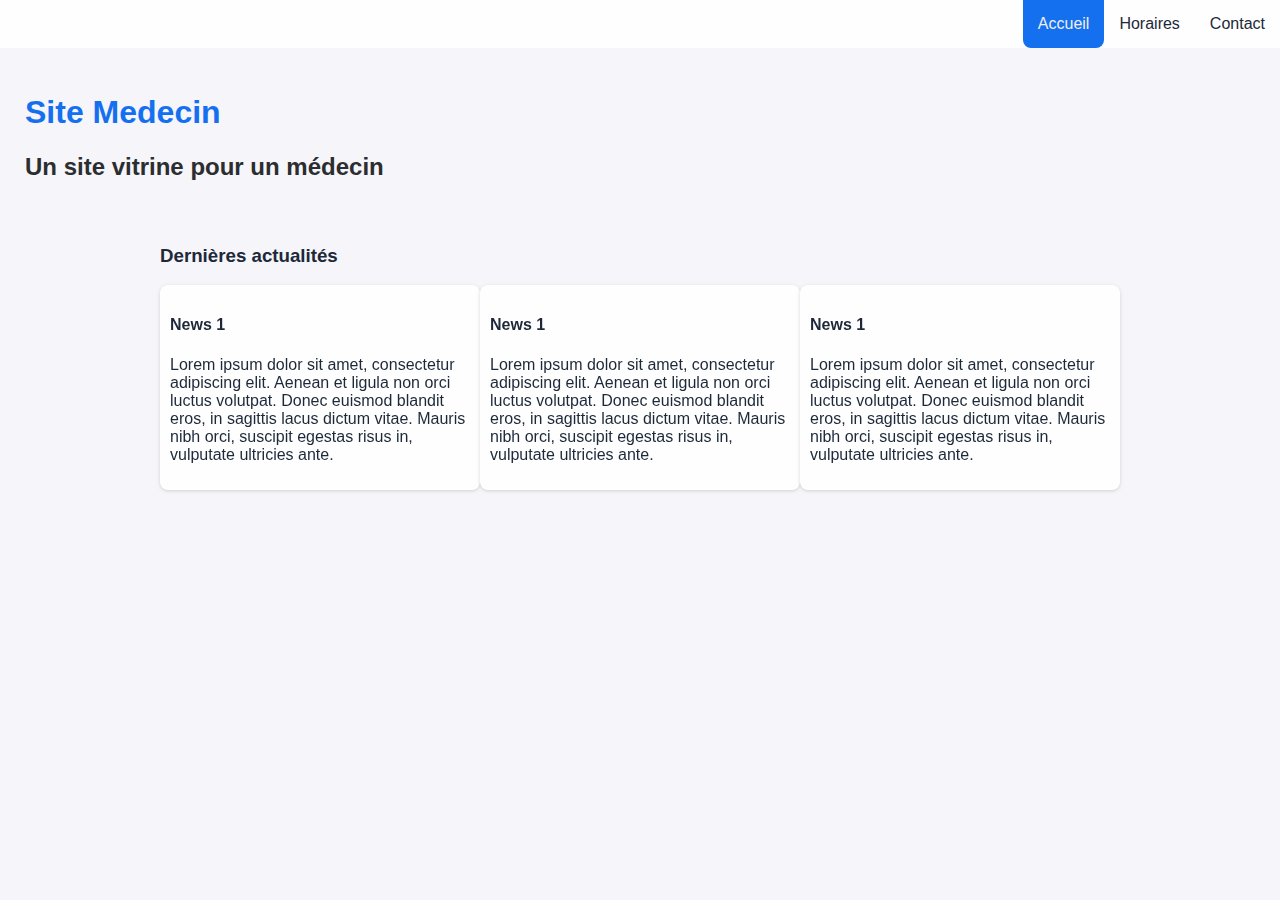
<file: site-medecin/index.html>
<!DOCTYPE html>
<html lang="fr">
<head>
    <link rel="stylesheet" href="css/common.css">
    <link rel="stylesheet" href="css/index.css">
</head>
<body id="accueil__">
    <!-- navbar inutile sans routing -->
    <nav id="menu-navbar">
        <ul>
            <li class="selected">Accueil</li>
            <li>Horaires</li>
            <li>Contact</li>
          </ul>
    </nav>

    <header>
        <h1>Site Medecin</h1>
        <h2>Un site vitrine pour un médecin</h2>
    </header>

    <section>
        <h3>Dernières actualités</h3>
        <div class="articles">
            <article>
                <h4>News 1 </h4>
                <p>Lorem ipsum dolor sit amet, consectetur adipiscing elit. Aenean et ligula non orci luctus volutpat. Donec euismod blandit eros, in sagittis lacus dictum vitae. Mauris nibh orci, suscipit egestas risus in, vulputate ultricies ante. </p>
            </article>
            <article>
                <h4>News 1 </h4>
                <p>Lorem ipsum dolor sit amet, consectetur adipiscing elit. Aenean et ligula non orci luctus volutpat. Donec euismod blandit eros, in sagittis lacus dictum vitae. Mauris nibh orci, suscipit egestas risus in, vulputate ultricies ante. </p>
            </article>
            <article>
                <h4>News 1 </h4>
                <p>Lorem ipsum dolor sit amet, consectetur adipiscing elit. Aenean et ligula non orci luctus volutpat. Donec euismod blandit eros, in sagittis lacus dictum vitae. Mauris nibh orci, suscipit egestas risus in, vulputate ultricies ante. </p>
            </article>
        </div>
    </section>
</body>
</html>
</file>
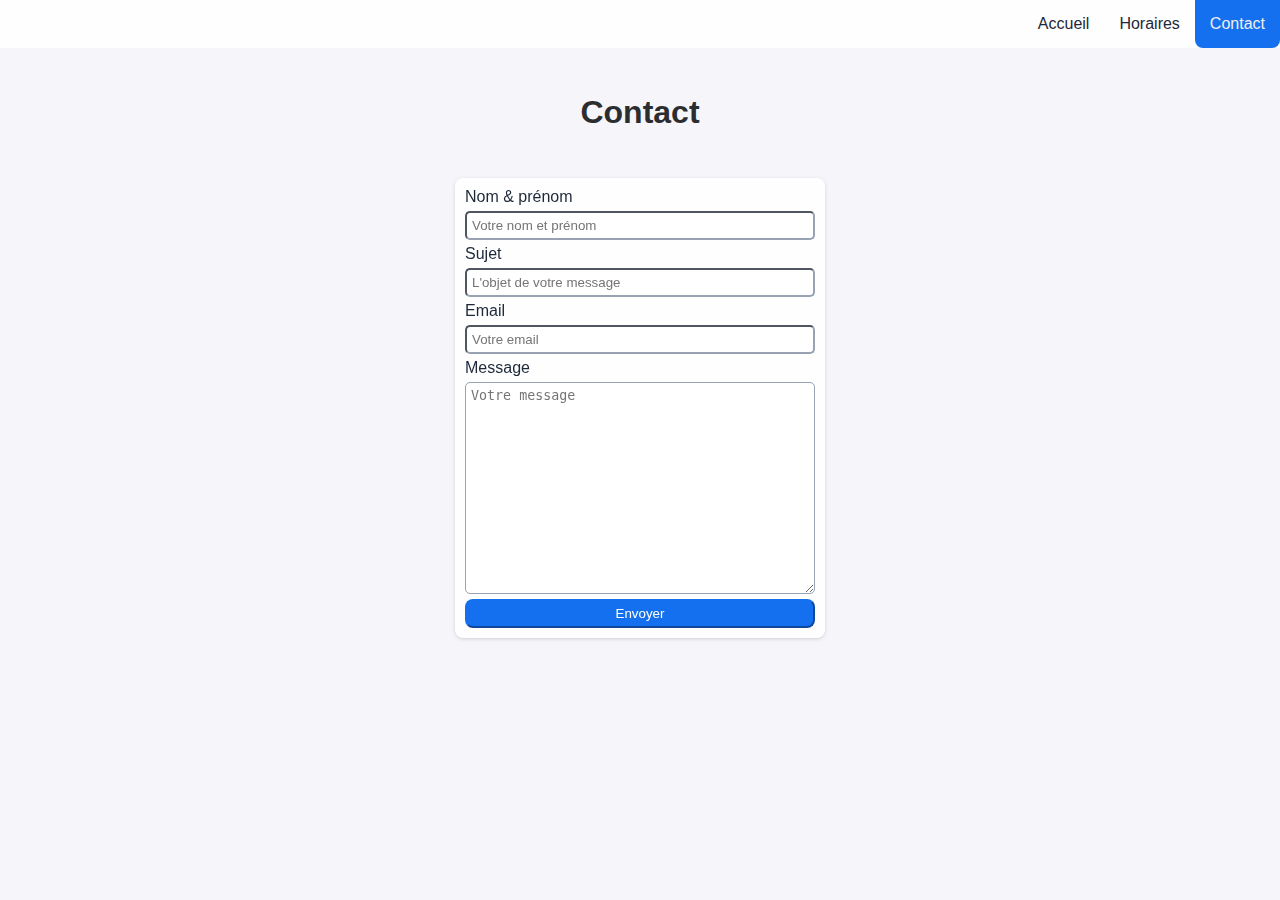
<file: site-medecin/contact.html>
<!DOCTYPE html>
<html lang="fr">
<head>
    <link rel="stylesheet" href="css/common.css">
    <link rel="stylesheet" href="css/contact.css">
</head>
<body id="contact__">
    <!-- navbar inutile sans routing -->
    <nav id="menu-navbar">
        <ul>
            <li>Accueil</li>
            <li>Horaires</li>
            <li class="selected">Contact</li>
          </ul>
    </nav>

    <header>
        <h1>Contact</h1>
    </header>

    <section>
        <form>
            <label for="name">Nom & prénom</label>
            <input type="text" id="name" name="firstname" placeholder="Votre nom et prénom">
        
            <label for="sujet">Sujet</label>
            <input type="text" id="sujet" name="sujet" placeholder="L'objet de votre message">
        
            <label for="emailAddress">Email</label>
            <input id="emailAddress" type="email" name="email" placeholder="Votre email">
        
        
            <label for="subject">Message</label>
            <textarea id="subject" name="subject" placeholder="Votre message" style="height:200px"></textarea>
        
            <button type="submit">Envoyer</button>
        </form>
    </section>

</body>
</html>
</file>
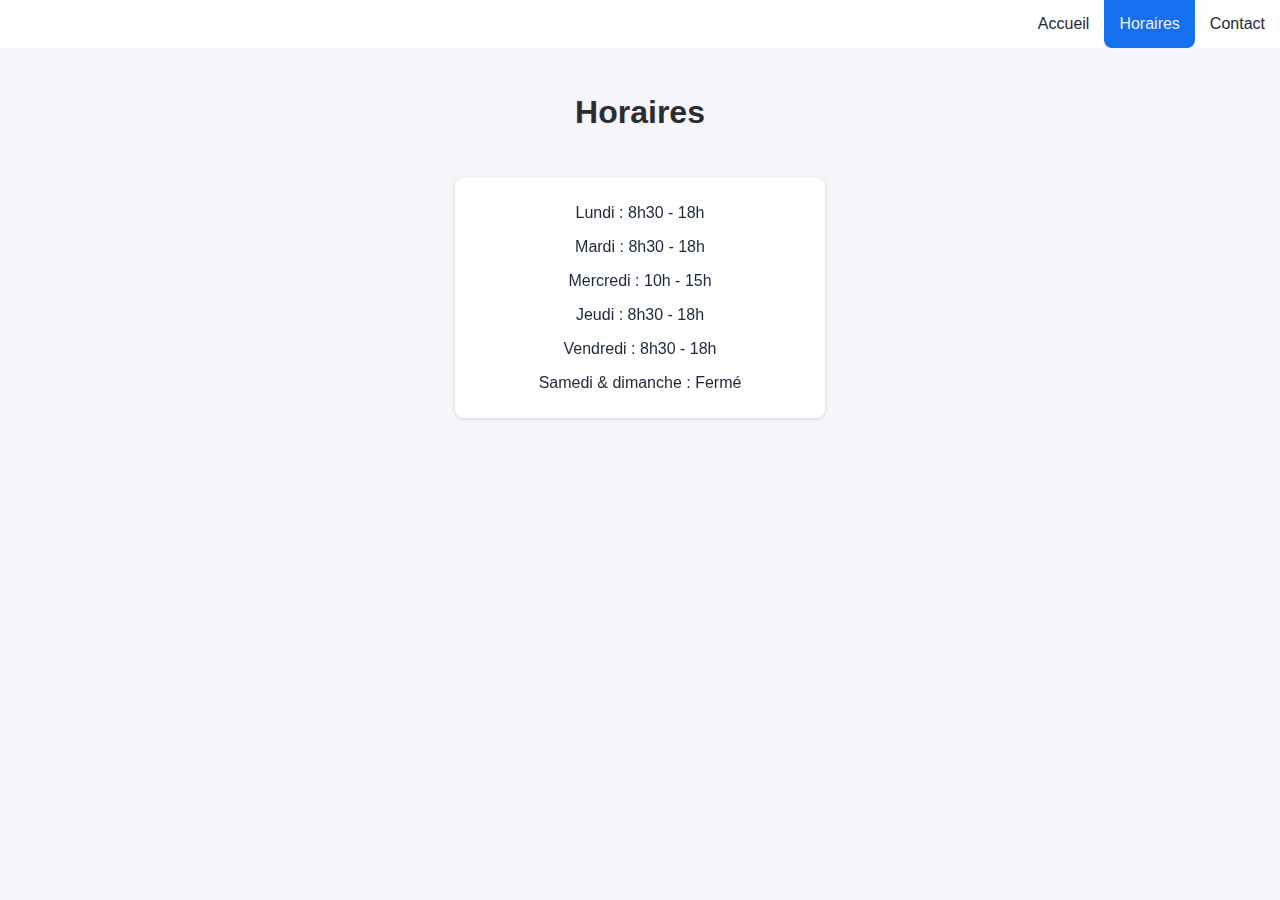
<file: site-medecin/horaires.html>
<!DOCTYPE html>
<html lang="fr">
<head>
    <link rel="stylesheet" href="css/common.css">
    <link rel="stylesheet" href="css/horaires.css">
</head>
<body id="horaires__">
    <!-- navbar inutile sans routing -->
    <nav id="menu-navbar">
        <ul>
            <li>Accueil</li>
            <li class="selected">Horaires</li>
            <li>Contact</li>
          </ul>
    </nav>

    <header>
        <h1>Horaires</h1>
    </header>

    <section>
        <p>Lundi : 8h30 - 18h</p>
        <p>Mardi : 8h30 - 18h</p>
        <p>Mercredi : 10h - 15h</p>
        <p>Jeudi : 8h30 - 18h</p>
        <p>Vendredi : 8h30 - 18h</p>
        <p>Samedi & dimanche : Fermé</p>
    </section>
</body>
</html>
</file>
<file: site-medecin/css/common.css>
body {
    font: 1rem "Fira Sans", sans-serif;
    margin: 0;
    background-color: #f5f5fa;
    color: #1D2939 ;

    header {
        padding : 25px
    }
}

#menu-navbar{
    ul {
        list-style-type: none;
        margin: 0;
        padding: 0;
        display: flex;
        justify-content: end;
        background-color: #fefefe;
        li {
            padding : 15px 15px ;
        }
        .selected {
            background-color: #1570EF;
            color: #efefef;
            border-radius: 0 0 8px 8px;
        }
    }
}
</file>
<file: site-medecin/css/index.css>
#accueil__{
    header {
        h1 {
            color : #1570EF;
        }
        h2 {
            color: rgb(44, 45, 47);
        }
    }

    section {
        width: 75%;
        justify-self: center;
        .articles {
            display: flex;
            justify-content: space-between;

            article {
                width: 350px;
                background-color: #fefefe;
                border-radius : 8px;
                filter: drop-shadow(0 1px 2px rgb(0 0 0 / 0.1)) drop-shadow(0 1px 1px rgb(0 0 0 / 0.06));
                padding: 10px;
            }
        }
    }
}
</file>
<file: site-medecin/css/contact.css>
#contact__{
    header {
        text-align: center;
        h1 {
            color: rgb(44, 45, 47);
        }
    }

    section {
        background-color: #fefefe;
        border-radius : 8px;
        filter: drop-shadow(0 1px 2px rgb(0 0 0 / 0.1)) drop-shadow(0 1px 1px rgb(0 0 0 / 0.06));
        padding: 10px;
        width: 350px;
        justify-self: center;

        form {
            display: flex;
            flex-direction: column;
            gap: 5px;

            button {
                color: white;
                border-radius: 8px;
                background-color: #1570EF;
                border-color: #1570EF;
                padding: 5px;
            }

            input, textarea {
                border-color: #98A2B3;
                border-radius: 5px;
                padding : 5px;
            }
            
        }
    }
}
</file>
<file: site-medecin/css/horaires.css>
#horaires__{
    header {
        text-align: center;
        h1 {
            color: rgb(44, 45, 47);
        }
    }

    section {
        background-color: #fefefe;
        border-radius : 8px;
        filter: drop-shadow(0 1px 2px rgb(0 0 0 / 0.1)) drop-shadow(0 1px 1px rgb(0 0 0 / 0.06));
        padding: 10px;
        width: 350px;
        justify-self: center;
        text-align: center;
    }
}
</file>
